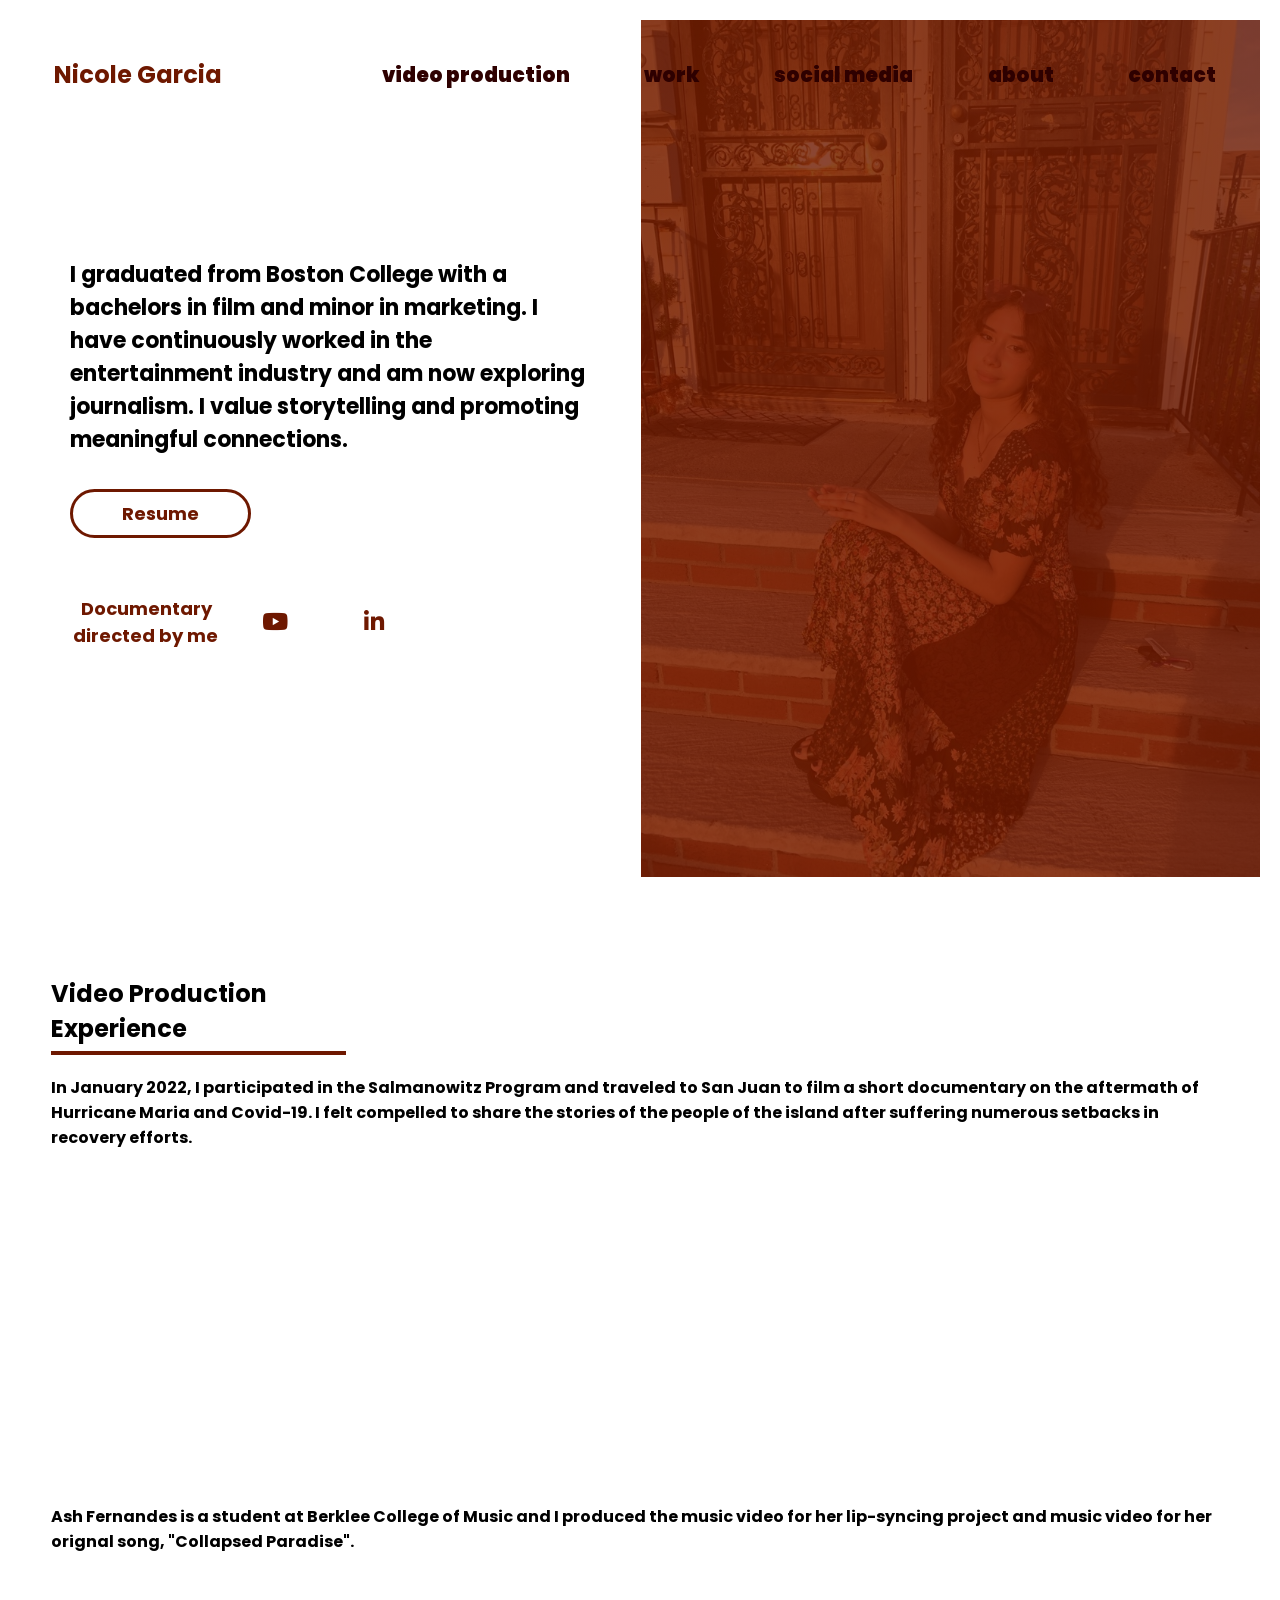
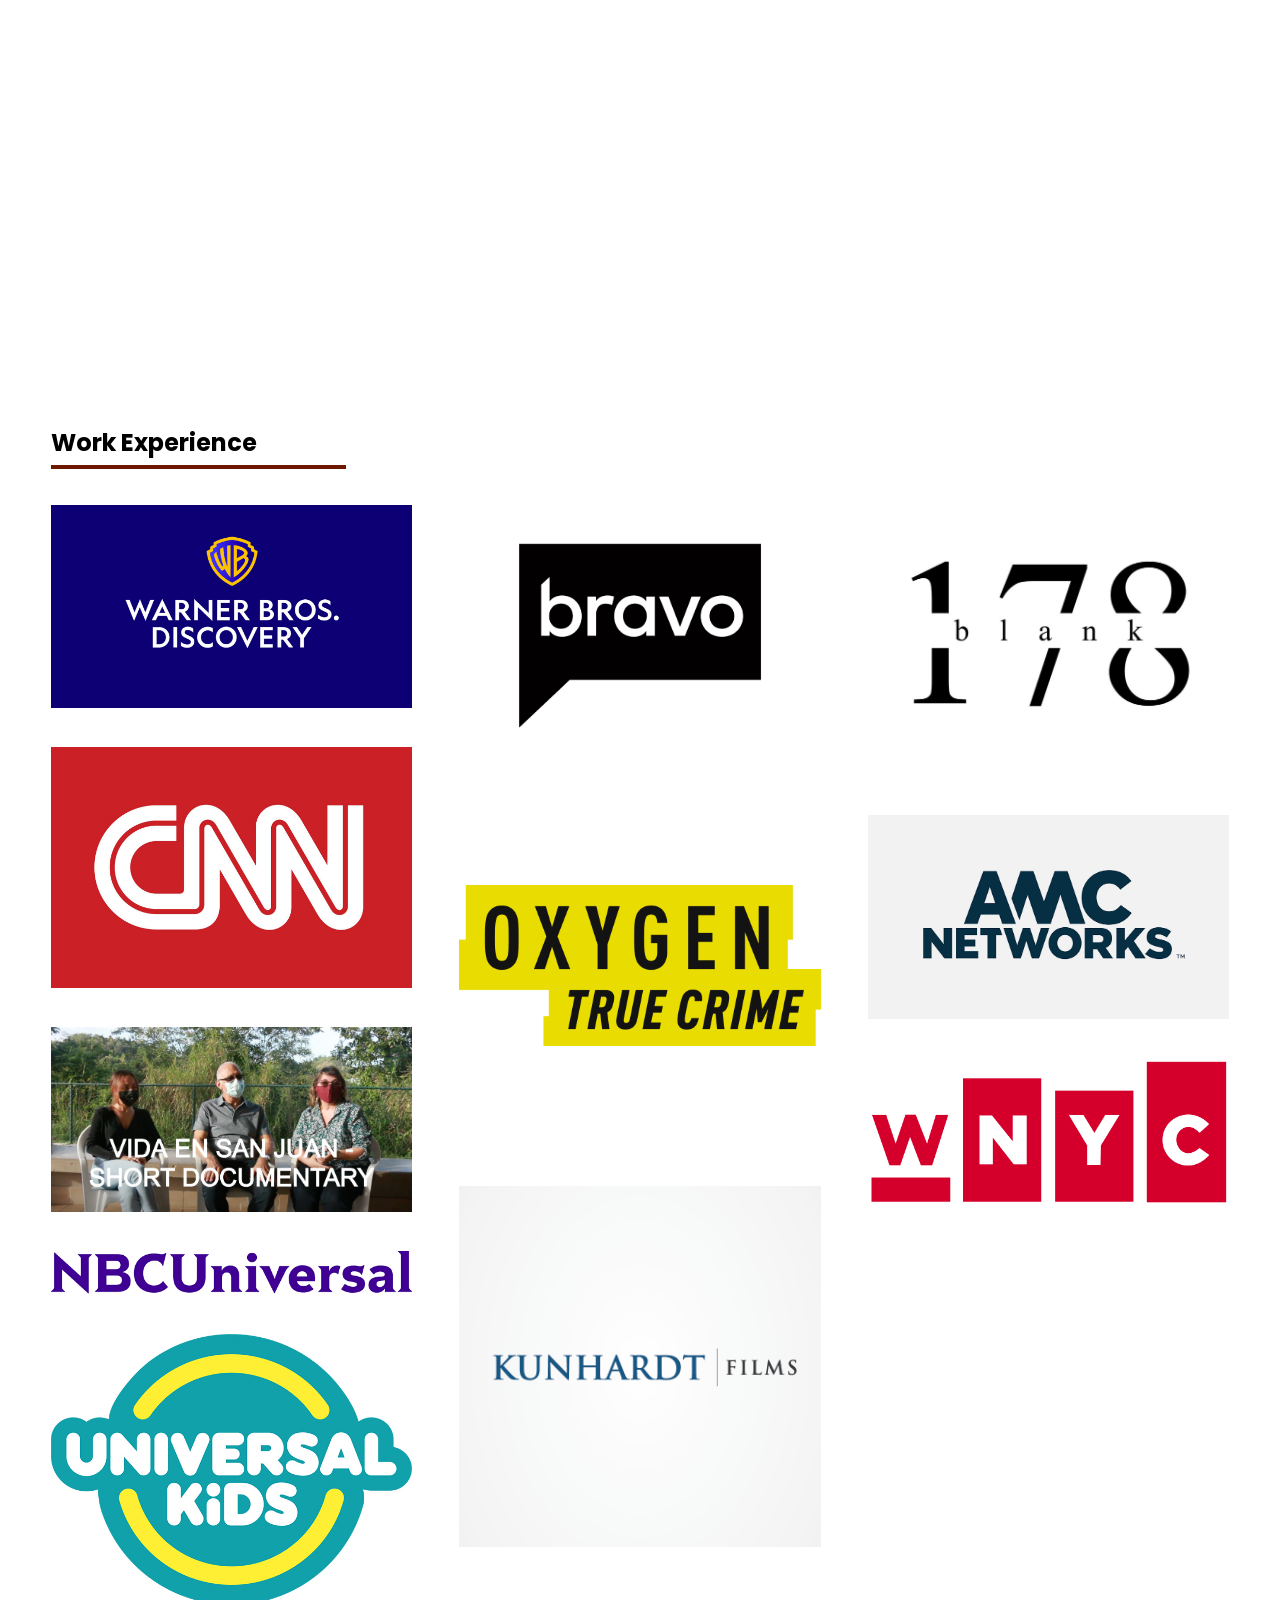
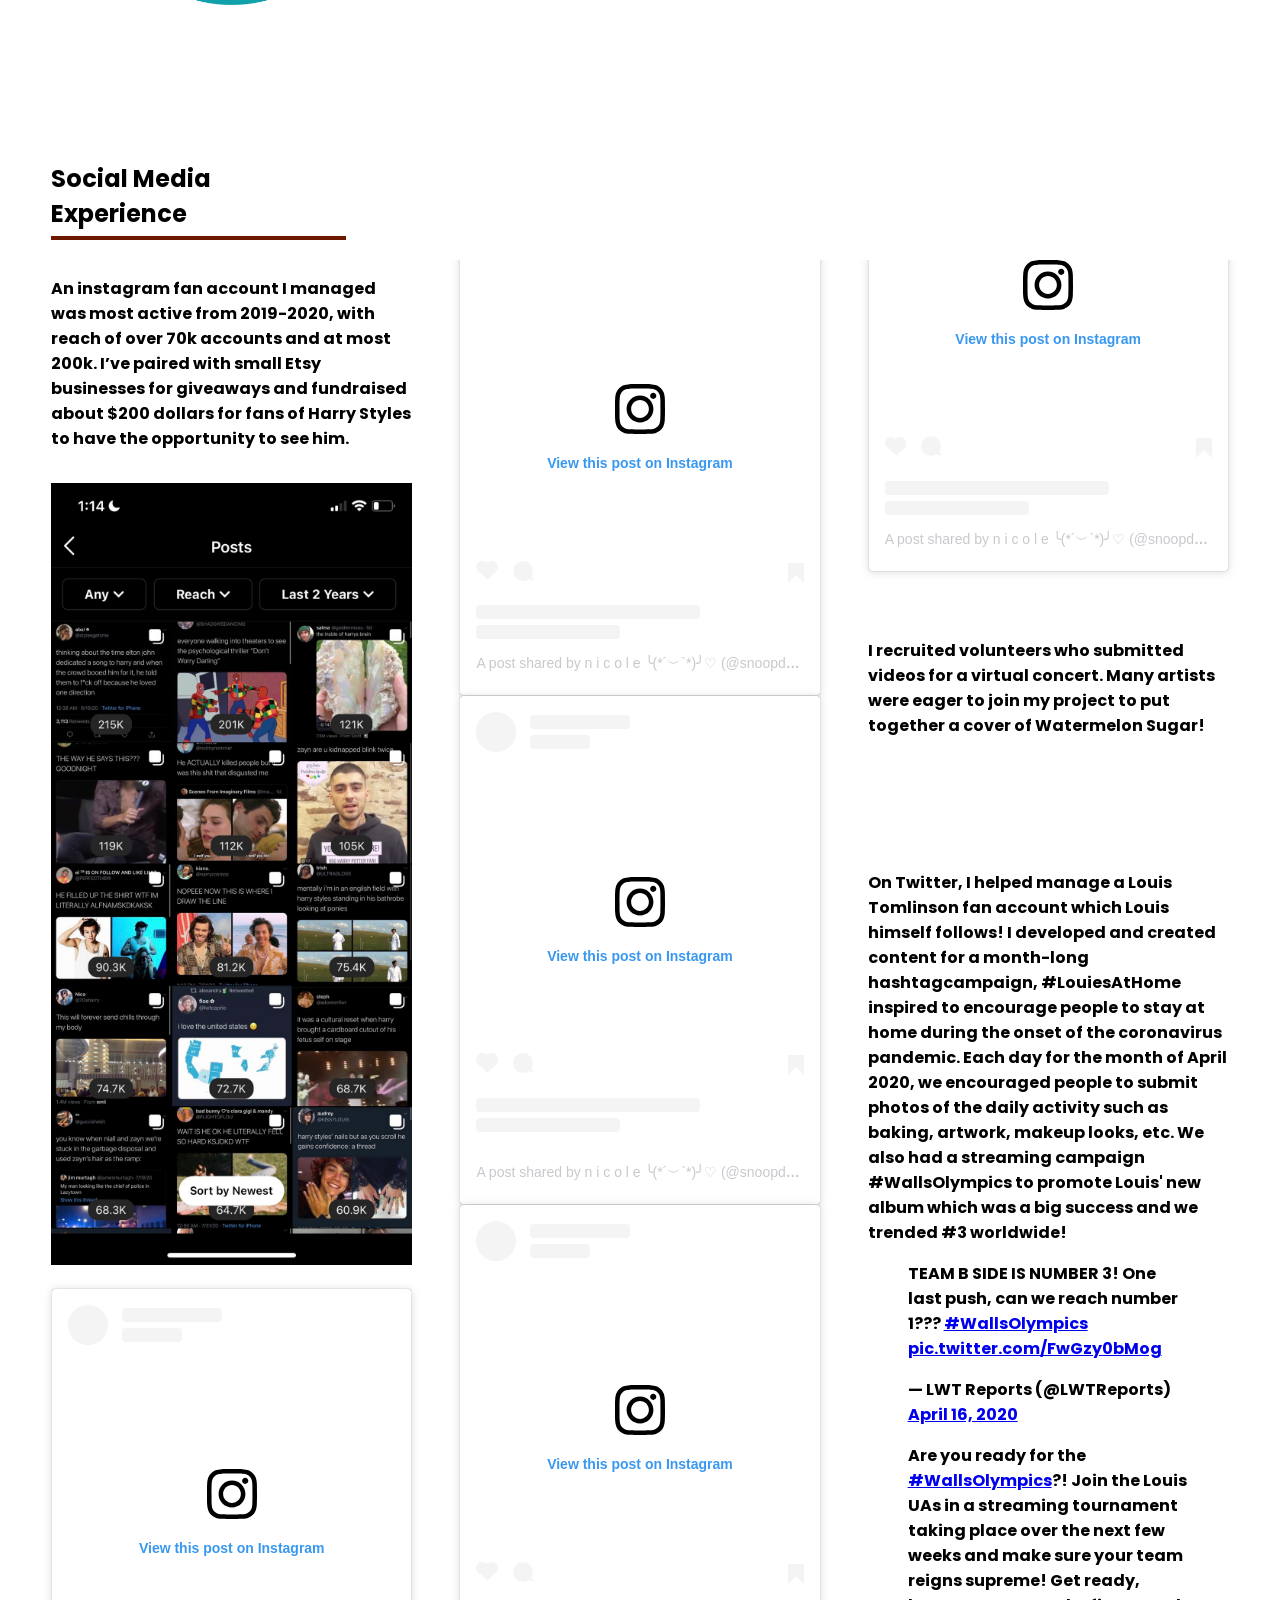
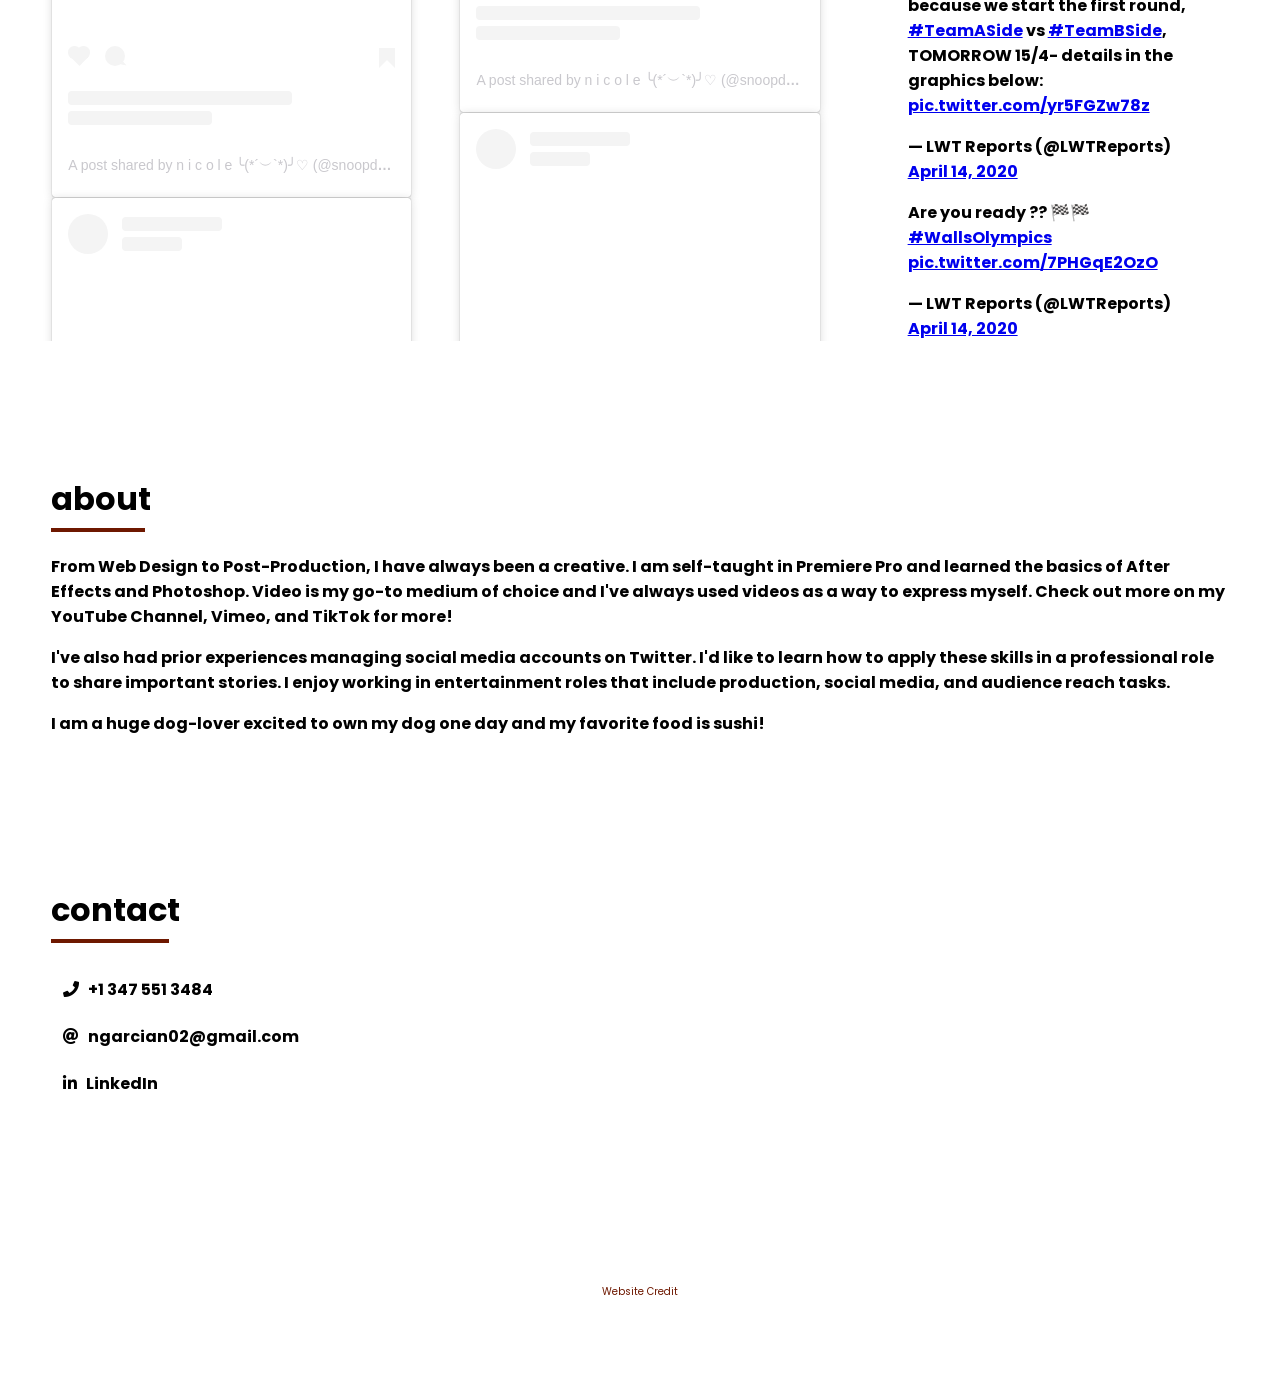
<file: index.html>
<!DOCTYPE html>
<html lang="en">
<head>
    <meta charset="UTF-8">
    <meta name="viewport" content="width=device-width, initial-scale=1.0">
    <meta http-equiv="X-UA-Compatible" content="ie=edge">
    <title>Nicole Garcia</title>
    <link rel="stylesheet" href="https://cdnjs.cloudflare.com/ajax/libs/animate.css/3.7.0/animate.min.css">
    <script src="https://code.jquery.com/jquery-3.3.1.min.js" integrity="sha256-FgpCb/KJQlLNfOu91ta32o/NMZxltwRo8QtmkMRdAu8=" crossorigin="anonymous"></script>
    <link rel="stylesheet" href="https://use.fontawesome.com/releases/v5.7.1/css/all.css" integrity="sha384-fnmOCqbTlWIlj8LyTjo7mOUStjsKC4pOpQbqyi7RrhN7udi9RwhKkMHpvLbHG9Sr" crossorigin="anonymous">
    <link rel="stylesheet" href="index.css">
</head>
<body>
   
    
    <header id="header" class="animated slideInDown">
        <table>
            <tr>
                <td id="logo">Nicole Garcia</td>
                <td id="navigation">
                    <a href="#video"> video production</a>
                    <a href="#work">work </a>
                    <a href="#social">social media</a>
                    <a href="#bio">about</a>
                    <a href="#contact">contact</a>
                </td>
            </tr>
        </table>
    </header>
    <table id="top_part">
        <tr>
            <td id="about" class="animated slideInLeft">
                <h1> I graduated from Boston College with a bachelors in film and minor in marketing. I have continuously worked in the entertainment industry and am now exploring journalism. I value storytelling and promoting meaningful connections.  </h1>
                <a href="resume.pdf" class="button" download> <button class="btn_one">Resume</button></a>
                <table>
                    <tr>
                       <td class="animated zoomIn" style="animation-delay:.5s;"><a href="https://www.youtube.com/watch?v=RiPeneuxE5U&t=1s"class="Docsocial">Documentary directed by me</a></td>
                        <td class="animated zoomIn" style="animation-delay:.5s;"><a href="https://www.youtube.com/channel/UC8LklmYDukynzXjqGeKiWhQ/videos"class="social"><i class="fab fa-youtube"></i></a></td>

                         <td class="animated zoomIn" style="animation-delay:.5s;"><a href="https://www.linkedin.com/in/nicolegarcia1/" class="social"><i class="fab fa-linkedin-in"></i></a></td>
                        

</tr>
                </table>
            </td>
            <td id="rightImage" class="animated zoomIn" style="animation-delay:.3s;"></td>
        </tr>
    </table>


 <div id="social">
        <h2> Video Production Experience</h2>
         <p> In January 2022, I participated in the Salmanowitz Program and traveled to San Juan to film a short documentary on the aftermath of Hurricane Maria and Covid-19. I felt compelled to share the stories of the people of the island after suffering numerous setbacks in recovery efforts. </p>
         <iframe width="560" height="315" src="https://www.youtube.com/embed/RiPeneuxE5U" title="YouTube video player" frameborder="0" allow="accelerometer; autoplay; clipboard-write; encrypted-media; gyroscope; picture-in-picture" allowfullscreen></iframe>
          <p> Ash Fernandes is a student at Berklee College of Music and I produced the music video for her lip-syncing project and music video for her orignal song, "Collapsed Paradise". </p>

       <iframe width="560" height="315" src="https://www.youtube.com/embed/BSP_S88i5EI" title="YouTube video player" frameborder="0" allow="accelerometer; autoplay; clipboard-write; encrypted-media; gyroscope; picture-in-picture" allowfullscreen></iframe>

         <iframe width="560" height="315" src="https://www.youtube.com/embed/-r9DOG1qI8s" title="YouTube video player" frameborder="0" allow="accelerometer; autoplay; clipboard-write; encrypted-media; gyroscope; picture-in-picture" allowfullscreen></iframe>
       
    </div>

    <div id="work">
        <h2>Work Experience</h2>
        <div id="photos">
            <div class="textContainer">
            <img onclick="magnify($(this).attr('src'))" src="images/wbd.jpg">
             <div class="wbdCentered">As a News Marketing Solutions Intern at WBD, I was able to network with professionals across all WBD brands such as HBO, Warner Bros., and CNN. presented original social sponsorship opportunities for CNN to offer brands.</div>
               </div>
                <div class="textContainer">
            <img onclick="magnify($(this).attr('src'))" src="images/cnn.jpg">
            <div class="cnnCentered">As a News Marketing Solutions Intern working with CNN, I presented original social sponsorship opportunities for CNN to offer brands.</div>
               </div>
             <div class="textContainer">
            <img onclick="magnify($(this).attr('src'))" src="images/PRDoc.jpg">
            <div class="textCentered">The Jacques Salmanowitz Program for Moral Courage in Film serves as a resource for student filmmakers. With this amazing opportunity, I chose to focus on the aftermath of Hurricane Maria and the pandemic in San Juan. The island of Puerto Rico is still in recovery but remains strong and hopeful.</div>
               </div>
             <div class="textContainer">
            <img onclick="magnify($(this).attr('src'))" src="images/nbcu.png">
            <div class="nbcCentered">For nearly a year I interned with the Digital Media Ops team. I learned about the Entertainment Lifestyle groups and NBC News.</div>
               </div>
             <div class="textContainer">
            <img onclick="magnify($(this).attr('src'))" src="images/universalkids.jpg">
            <div class="kidCentered"> I developed the editorial plan for the Universal Kids Mobile app, worked and scheduled content on the YouTube calender and edited short-form videos for the YT channel.</div>
               </div>
             <div class="textContainer">
            <img onclick="magnify($(this).attr('src'))" src="images/bravo.jpg">
            <div class="bravoCentered"> I corrected metadata for Bravo content on the NBCU CMS platform.</div>
               </div>
             <div class="textContainer">
            <img onclick="magnify($(this).attr('src'))" src="images/oxygen.png">
            <div class="oxyCentered">I corrected metadata for Oxygen content on the NBCU CMS platform.</div>
               </div>
             <div class="textContainer">
            <img onclick="magnify($(this).attr('src'))" src="images/kund.png">
            <div class="textCentered"> I worked on pre-production for the documentary "Fragments of Paradise" directed by K.D. Davison. I transcribed recorded interviews and time-coded footage.</div>
               </div>
             <div class="textContainer">
            <img onclick="magnify($(this).attr('src'))" src="images/178.jpg">
            <div class="textCentered"> I worked on the company's TikTok account coming up with way to grow their reach.</div>
               </div>
             <div class="textContainer">
            <img onclick="magnify($(this).attr('src'))" src="images/amc.jpg">
            <div class="textCentered">I collaborated in startup project focusing on qualitative content, audience, and revenue for AMC Networks. I multi-tasked design of group project including designing the prototype app logo on Sketch and creating a minimum viable product. </div>
               </div>
             <div class="textContainer">
            <img onclick="magnify($(this).attr('src'))" src="images/wnyc.png">
            <div class="cnnCentered"> As the Web Design intern, I assisted in updating thumbnails for various podcats on multiple streaming platforms. I also helped strategize the layout for the careers site page.</div>
               </div>
        </div></div>






    <div id="social">
        <h2>Social Media Experience</h2>
        <div id="photos">
            <p> An instagram fan account I managed was most active from 2019-2020, with reach of over 70k accounts and at most 200k. I’ve paired with small Etsy businesses for giveaways and fundraised about $200 dollars for fans of Harry Styles to have the opportunity to see him.  </p>
            <img onclick="magnify($(this).attr('src'))" src="images/reach.jpg"> 
           <blockquote class="instagram-media" data-instgrm-captioned data-instgrm-permalink="https://www.instagram.com/p/B9XO1ugn-ex/?utm_source=ig_embed&amp;utm_campaign=loading" data-instgrm-version="14" style=" background:#FFF; border:0; border-radius:3px; box-shadow:0 0 1px 0 rgba(0,0,0,0.5),0 1px 10px 0 rgba(0,0,0,0.15); margin: 1px; max-width:540px; min-width:326px; padding:0; width:99.375%; width:-webkit-calc(100% - 2px); width:calc(100% - 2px);"><div style="padding:16px;"> <a href="https://www.instagram.com/p/B9XO1ugn-ex/?utm_source=ig_embed&amp;utm_campaign=loading" style=" background:#FFFFFF; line-height:0; padding:0 0; text-align:center; text-decoration:none; width:100%;" target="_blank"> <div style=" display: flex; flex-direction: row; align-items: center;"> <div style="background-color: #F4F4F4; border-radius: 50%; flex-grow: 0; height: 40px; margin-right: 14px; width: 40px;"></div> <div style="display: flex; flex-direction: column; flex-grow: 1; justify-content: center;"> <div style=" background-color: #F4F4F4; border-radius: 4px; flex-grow: 0; height: 14px; margin-bottom: 6px; width: 100px;"></div> <div style=" background-color: #F4F4F4; border-radius: 4px; flex-grow: 0; height: 14px; width: 60px;"></div></div></div><div style="padding: 19% 0;"></div> <div style="display:block; height:50px; margin:0 auto 12px; width:50px;"><svg width="50px" height="50px" viewBox="0 0 60 60" version="1.1" xmlns="https://www.w3.org/2000/svg" xmlns:xlink="https://www.w3.org/1999/xlink"><g stroke="none" stroke-width="1" fill="none" fill-rule="evenodd"><g transform="translate(-511.000000, -20.000000)" fill="#000000"><g><path d="M556.869,30.41 C554.814,30.41 553.148,32.076 553.148,34.131 C553.148,36.186 554.814,37.852 556.869,37.852 C558.924,37.852 560.59,36.186 560.59,34.131 C560.59,32.076 558.924,30.41 556.869,30.41 M541,60.657 C535.114,60.657 530.342,55.887 530.342,50 C530.342,44.114 535.114,39.342 541,39.342 C546.887,39.342 551.658,44.114 551.658,50 C551.658,55.887 546.887,60.657 541,60.657 M541,33.886 C532.1,33.886 524.886,41.1 524.886,50 C524.886,58.899 532.1,66.113 541,66.113 C549.9,66.113 557.115,58.899 557.115,50 C557.115,41.1 549.9,33.886 541,33.886 M565.378,62.101 C565.244,65.022 564.756,66.606 564.346,67.663 C563.803,69.06 563.154,70.057 562.106,71.106 C561.058,72.155 560.06,72.803 558.662,73.347 C557.607,73.757 556.021,74.244 553.102,74.378 C549.944,74.521 548.997,74.552 541,74.552 C533.003,74.552 532.056,74.521 528.898,74.378 C525.979,74.244 524.393,73.757 523.338,73.347 C521.94,72.803 520.942,72.155 519.894,71.106 C518.846,70.057 518.197,69.06 517.654,67.663 C517.244,66.606 516.755,65.022 516.623,62.101 C516.479,58.943 516.448,57.996 516.448,50 C516.448,42.003 516.479,41.056 516.623,37.899 C516.755,34.978 517.244,33.391 517.654,32.338 C518.197,30.938 518.846,29.942 519.894,28.894 C520.942,27.846 521.94,27.196 523.338,26.654 C524.393,26.244 525.979,25.756 528.898,25.623 C532.057,25.479 533.004,25.448 541,25.448 C548.997,25.448 549.943,25.479 553.102,25.623 C556.021,25.756 557.607,26.244 558.662,26.654 C560.06,27.196 561.058,27.846 562.106,28.894 C563.154,29.942 563.803,30.938 564.346,32.338 C564.756,33.391 565.244,34.978 565.378,37.899 C565.522,41.056 565.552,42.003 565.552,50 C565.552,57.996 565.522,58.943 565.378,62.101 M570.82,37.631 C570.674,34.438 570.167,32.258 569.425,30.349 C568.659,28.377 567.633,26.702 565.965,25.035 C564.297,23.368 562.623,22.342 560.652,21.575 C558.743,20.834 556.562,20.326 553.369,20.18 C550.169,20.033 549.148,20 541,20 C532.853,20 531.831,20.033 528.631,20.18 C525.438,20.326 523.257,20.834 521.349,21.575 C519.376,22.342 517.703,23.368 516.035,25.035 C514.368,26.702 513.342,28.377 512.574,30.349 C511.834,32.258 511.326,34.438 511.181,37.631 C511.035,40.831 511,41.851 511,50 C511,58.147 511.035,59.17 511.181,62.369 C511.326,65.562 511.834,67.743 512.574,69.651 C513.342,71.625 514.368,73.296 516.035,74.965 C517.703,76.634 519.376,77.658 521.349,78.425 C523.257,79.167 525.438,79.673 528.631,79.82 C531.831,79.965 532.853,80.001 541,80.001 C549.148,80.001 550.169,79.965 553.369,79.82 C556.562,79.673 558.743,79.167 560.652,78.425 C562.623,77.658 564.297,76.634 565.965,74.965 C567.633,73.296 568.659,71.625 569.425,69.651 C570.167,67.743 570.674,65.562 570.82,62.369 C570.966,59.17 571,58.147 571,50 C571,41.851 570.966,40.831 570.82,37.631"></path></g></g></g></svg></div><div style="padding-top: 8px;"> <div style=" color:#3897f0; font-family:Arial,sans-serif; font-size:14px; font-style:normal; font-weight:550; line-height:18px;">View this post on Instagram</div></div><div style="padding: 12.5% 0;"></div> <div style="display: flex; flex-direction: row; margin-bottom: 14px; align-items: center;"><div> <div style="background-color: #F4F4F4; border-radius: 50%; height: 12.5px; width: 12.5px; transform: translateX(0px) translateY(7px);"></div> <div style="background-color: #F4F4F4; height: 12.5px; transform: rotate(-45deg) translateX(3px) translateY(1px); width: 12.5px; flex-grow: 0; margin-right: 14px; margin-left: 2px;"></div> <div style="background-color: #F4F4F4; border-radius: 50%; height: 12.5px; width: 12.5px; transform: translateX(9px) translateY(-18px);"></div></div><div style="margin-left: 8px;"> <div style=" background-color: #F4F4F4; border-radius: 50%; flex-grow: 0; height: 20px; width: 20px;"></div> <div style=" width: 0; height: 0; border-top: 2px solid transparent; border-left: 6px solid #f4f4f4; border-bottom: 2px solid transparent; transform: translateX(16px) translateY(-4px) rotate(30deg)"></div></div><div style="margin-left: auto;"> <div style=" width: 0px; border-top: 8px solid #F4F4F4; border-right: 8px solid transparent; transform: translateY(16px);"></div> <div style=" background-color: #F4F4F4; flex-grow: 0; height: 12px; width: 16px; transform: translateY(-4px);"></div> <div style=" width: 0; height: 0; border-top: 8px solid #F4F4F4; border-left: 8px solid transparent; transform: translateY(-4px) translateX(8px);"></div></div></div> <div style="display: flex; flex-direction: column; flex-grow: 1; justify-content: center; margin-bottom: 24px;"> <div style=" background-color: #F4F4F4; border-radius: 4px; flex-grow: 0; height: 14px; margin-bottom: 6px; width: 224px;"></div> <div style=" background-color: #F4F4F4; border-radius: 4px; flex-grow: 0; height: 14px; width: 144px;"></div></div></a><p style=" color:#c9c8cd; font-family:Arial,sans-serif; font-size:14px; line-height:17px; margin-bottom:0; margin-top:8px; overflow:hidden; padding:8px 0 7px; text-align:center; text-overflow:ellipsis; white-space:nowrap;"><a href="https://www.instagram.com/p/B9XO1ugn-ex/?utm_source=ig_embed&amp;utm_campaign=loading" style=" color:#c9c8cd; font-family:Arial,sans-serif; font-size:14px; font-style:normal; font-weight:normal; line-height:17px; text-decoration:none;" target="_blank">A post shared by n i c o l e ╰(*´︶`*)╯♡ (@snoopdoggharry)</a></p></div></blockquote> <script async src="//www.instagram.com/embed.js"></script>
           <blockquote class="instagram-media" data-instgrm-captioned data-instgrm-permalink="https://www.instagram.com/p/CAI0lMsh9Pd/?utm_source=ig_embed&amp;utm_campaign=loading" data-instgrm-version="14" style=" background:#FFF; border:0; border-radius:3px; box-shadow:0 0 1px 0 rgba(0,0,0,0.5),0 1px 10px 0 rgba(0,0,0,0.15); margin: 1px; max-width:540px; min-width:326px; padding:0; width:99.375%; width:-webkit-calc(100% - 2px); width:calc(100% - 2px);"><div style="padding:16px;"> <a href="https://www.instagram.com/p/CAI0lMsh9Pd/?utm_source=ig_embed&amp;utm_campaign=loading" style=" background:#FFFFFF; line-height:0; padding:0 0; text-align:center; text-decoration:none; width:100%;" target="_blank"> <div style=" display: flex; flex-direction: row; align-items: center;"> <div style="background-color: #F4F4F4; border-radius: 50%; flex-grow: 0; height: 40px; margin-right: 14px; width: 40px;"></div> <div style="display: flex; flex-direction: column; flex-grow: 1; justify-content: center;"> <div style=" background-color: #F4F4F4; border-radius: 4px; flex-grow: 0; height: 14px; margin-bottom: 6px; width: 100px;"></div> <div style=" background-color: #F4F4F4; border-radius: 4px; flex-grow: 0; height: 14px; width: 60px;"></div></div></div><div style="padding: 19% 0;"></div> <div style="display:block; height:50px; margin:0 auto 12px; width:50px;"><svg width="50px" height="50px" viewBox="0 0 60 60" version="1.1" xmlns="https://www.w3.org/2000/svg" xmlns:xlink="https://www.w3.org/1999/xlink"><g stroke="none" stroke-width="1" fill="none" fill-rule="evenodd"><g transform="translate(-511.000000, -20.000000)" fill="#000000"><g><path d="M556.869,30.41 C554.814,30.41 553.148,32.076 553.148,34.131 C553.148,36.186 554.814,37.852 556.869,37.852 C558.924,37.852 560.59,36.186 560.59,34.131 C560.59,32.076 558.924,30.41 556.869,30.41 M541,60.657 C535.114,60.657 530.342,55.887 530.342,50 C530.342,44.114 535.114,39.342 541,39.342 C546.887,39.342 551.658,44.114 551.658,50 C551.658,55.887 546.887,60.657 541,60.657 M541,33.886 C532.1,33.886 524.886,41.1 524.886,50 C524.886,58.899 532.1,66.113 541,66.113 C549.9,66.113 557.115,58.899 557.115,50 C557.115,41.1 549.9,33.886 541,33.886 M565.378,62.101 C565.244,65.022 564.756,66.606 564.346,67.663 C563.803,69.06 563.154,70.057 562.106,71.106 C561.058,72.155 560.06,72.803 558.662,73.347 C557.607,73.757 556.021,74.244 553.102,74.378 C549.944,74.521 548.997,74.552 541,74.552 C533.003,74.552 532.056,74.521 528.898,74.378 C525.979,74.244 524.393,73.757 523.338,73.347 C521.94,72.803 520.942,72.155 519.894,71.106 C518.846,70.057 518.197,69.06 517.654,67.663 C517.244,66.606 516.755,65.022 516.623,62.101 C516.479,58.943 516.448,57.996 516.448,50 C516.448,42.003 516.479,41.056 516.623,37.899 C516.755,34.978 517.244,33.391 517.654,32.338 C518.197,30.938 518.846,29.942 519.894,28.894 C520.942,27.846 521.94,27.196 523.338,26.654 C524.393,26.244 525.979,25.756 528.898,25.623 C532.057,25.479 533.004,25.448 541,25.448 C548.997,25.448 549.943,25.479 553.102,25.623 C556.021,25.756 557.607,26.244 558.662,26.654 C560.06,27.196 561.058,27.846 562.106,28.894 C563.154,29.942 563.803,30.938 564.346,32.338 C564.756,33.391 565.244,34.978 565.378,37.899 C565.522,41.056 565.552,42.003 565.552,50 C565.552,57.996 565.522,58.943 565.378,62.101 M570.82,37.631 C570.674,34.438 570.167,32.258 569.425,30.349 C568.659,28.377 567.633,26.702 565.965,25.035 C564.297,23.368 562.623,22.342 560.652,21.575 C558.743,20.834 556.562,20.326 553.369,20.18 C550.169,20.033 549.148,20 541,20 C532.853,20 531.831,20.033 528.631,20.18 C525.438,20.326 523.257,20.834 521.349,21.575 C519.376,22.342 517.703,23.368 516.035,25.035 C514.368,26.702 513.342,28.377 512.574,30.349 C511.834,32.258 511.326,34.438 511.181,37.631 C511.035,40.831 511,41.851 511,50 C511,58.147 511.035,59.17 511.181,62.369 C511.326,65.562 511.834,67.743 512.574,69.651 C513.342,71.625 514.368,73.296 516.035,74.965 C517.703,76.634 519.376,77.658 521.349,78.425 C523.257,79.167 525.438,79.673 528.631,79.82 C531.831,79.965 532.853,80.001 541,80.001 C549.148,80.001 550.169,79.965 553.369,79.82 C556.562,79.673 558.743,79.167 560.652,78.425 C562.623,77.658 564.297,76.634 565.965,74.965 C567.633,73.296 568.659,71.625 569.425,69.651 C570.167,67.743 570.674,65.562 570.82,62.369 C570.966,59.17 571,58.147 571,50 C571,41.851 570.966,40.831 570.82,37.631"></path></g></g></g></svg></div><div style="padding-top: 8px;"> <div style=" color:#3897f0; font-family:Arial,sans-serif; font-size:14px; font-style:normal; font-weight:550; line-height:18px;">View this post on Instagram</div></div><div style="padding: 12.5% 0;"></div> <div style="display: flex; flex-direction: row; margin-bottom: 14px; align-items: center;"><div> <div style="background-color: #F4F4F4; border-radius: 50%; height: 12.5px; width: 12.5px; transform: translateX(0px) translateY(7px);"></div> <div style="background-color: #F4F4F4; height: 12.5px; transform: rotate(-45deg) translateX(3px) translateY(1px); width: 12.5px; flex-grow: 0; margin-right: 14px; margin-left: 2px;"></div> <div style="background-color: #F4F4F4; border-radius: 50%; height: 12.5px; width: 12.5px; transform: translateX(9px) translateY(-18px);"></div></div><div style="margin-left: 8px;"> <div style=" background-color: #F4F4F4; border-radius: 50%; flex-grow: 0; height: 20px; width: 20px;"></div> <div style=" width: 0; height: 0; border-top: 2px solid transparent; border-left: 6px solid #f4f4f4; border-bottom: 2px solid transparent; transform: translateX(16px) translateY(-4px) rotate(30deg)"></div></div><div style="margin-left: auto;"> <div style=" width: 0px; border-top: 8px solid #F4F4F4; border-right: 8px solid transparent; transform: translateY(16px);"></div> <div style=" background-color: #F4F4F4; flex-grow: 0; height: 12px; width: 16px; transform: translateY(-4px);"></div> <div style=" width: 0; height: 0; border-top: 8px solid #F4F4F4; border-left: 8px solid transparent; transform: translateY(-4px) translateX(8px);"></div></div></div> <div style="display: flex; flex-direction: column; flex-grow: 1; justify-content: center; margin-bottom: 24px;"> <div style=" background-color: #F4F4F4; border-radius: 4px; flex-grow: 0; height: 14px; margin-bottom: 6px; width: 224px;"></div> <div style=" background-color: #F4F4F4; border-radius: 4px; flex-grow: 0; height: 14px; width: 144px;"></div></div></a><p style=" color:#c9c8cd; font-family:Arial,sans-serif; font-size:14px; line-height:17px; margin-bottom:0; margin-top:8px; overflow:hidden; padding:8px 0 7px; text-align:center; text-overflow:ellipsis; white-space:nowrap;"><a href="https://www.instagram.com/p/CAI0lMsh9Pd/?utm_source=ig_embed&amp;utm_campaign=loading" style=" color:#c9c8cd; font-family:Arial,sans-serif; font-size:14px; font-style:normal; font-weight:normal; line-height:17px; text-decoration:none;" target="_blank">A post shared by n i c o l e ╰(*´︶`*)╯♡ (@snoopdoggharry)</a></p></div></blockquote> <script async src="//www.instagram.com/embed.js"></script>
           <blockquote class="instagram-media" data-instgrm-captioned data-instgrm-permalink="https://www.instagram.com/p/CCZPyZLl_6F/?utm_source=ig_embed&amp;utm_campaign=loading" data-instgrm-version="14" style=" background:#FFF; border:0; border-radius:3px; box-shadow:0 0 1px 0 rgba(0,0,0,0.5),0 1px 10px 0 rgba(0,0,0,0.15); margin: 1px; max-width:540px; min-width:326px; padding:0; width:99.375%; width:-webkit-calc(100% - 2px); width:calc(100% - 2px);"><div style="padding:16px;"> <a href="https://www.instagram.com/p/CCZPyZLl_6F/?utm_source=ig_embed&amp;utm_campaign=loading" style=" background:#FFFFFF; line-height:0; padding:0 0; text-align:center; text-decoration:none; width:100%;" target="_blank"> <div style=" display: flex; flex-direction: row; align-items: center;"> <div style="background-color: #F4F4F4; border-radius: 50%; flex-grow: 0; height: 40px; margin-right: 14px; width: 40px;"></div> <div style="display: flex; flex-direction: column; flex-grow: 1; justify-content: center;"> <div style=" background-color: #F4F4F4; border-radius: 4px; flex-grow: 0; height: 14px; margin-bottom: 6px; width: 100px;"></div> <div style=" background-color: #F4F4F4; border-radius: 4px; flex-grow: 0; height: 14px; width: 60px;"></div></div></div><div style="padding: 19% 0;"></div> <div style="display:block; height:50px; margin:0 auto 12px; width:50px;"><svg width="50px" height="50px" viewBox="0 0 60 60" version="1.1" xmlns="https://www.w3.org/2000/svg" xmlns:xlink="https://www.w3.org/1999/xlink"><g stroke="none" stroke-width="1" fill="none" fill-rule="evenodd"><g transform="translate(-511.000000, -20.000000)" fill="#000000"><g><path d="M556.869,30.41 C554.814,30.41 553.148,32.076 553.148,34.131 C553.148,36.186 554.814,37.852 556.869,37.852 C558.924,37.852 560.59,36.186 560.59,34.131 C560.59,32.076 558.924,30.41 556.869,30.41 M541,60.657 C535.114,60.657 530.342,55.887 530.342,50 C530.342,44.114 535.114,39.342 541,39.342 C546.887,39.342 551.658,44.114 551.658,50 C551.658,55.887 546.887,60.657 541,60.657 M541,33.886 C532.1,33.886 524.886,41.1 524.886,50 C524.886,58.899 532.1,66.113 541,66.113 C549.9,66.113 557.115,58.899 557.115,50 C557.115,41.1 549.9,33.886 541,33.886 M565.378,62.101 C565.244,65.022 564.756,66.606 564.346,67.663 C563.803,69.06 563.154,70.057 562.106,71.106 C561.058,72.155 560.06,72.803 558.662,73.347 C557.607,73.757 556.021,74.244 553.102,74.378 C549.944,74.521 548.997,74.552 541,74.552 C533.003,74.552 532.056,74.521 528.898,74.378 C525.979,74.244 524.393,73.757 523.338,73.347 C521.94,72.803 520.942,72.155 519.894,71.106 C518.846,70.057 518.197,69.06 517.654,67.663 C517.244,66.606 516.755,65.022 516.623,62.101 C516.479,58.943 516.448,57.996 516.448,50 C516.448,42.003 516.479,41.056 516.623,37.899 C516.755,34.978 517.244,33.391 517.654,32.338 C518.197,30.938 518.846,29.942 519.894,28.894 C520.942,27.846 521.94,27.196 523.338,26.654 C524.393,26.244 525.979,25.756 528.898,25.623 C532.057,25.479 533.004,25.448 541,25.448 C548.997,25.448 549.943,25.479 553.102,25.623 C556.021,25.756 557.607,26.244 558.662,26.654 C560.06,27.196 561.058,27.846 562.106,28.894 C563.154,29.942 563.803,30.938 564.346,32.338 C564.756,33.391 565.244,34.978 565.378,37.899 C565.522,41.056 565.552,42.003 565.552,50 C565.552,57.996 565.522,58.943 565.378,62.101 M570.82,37.631 C570.674,34.438 570.167,32.258 569.425,30.349 C568.659,28.377 567.633,26.702 565.965,25.035 C564.297,23.368 562.623,22.342 560.652,21.575 C558.743,20.834 556.562,20.326 553.369,20.18 C550.169,20.033 549.148,20 541,20 C532.853,20 531.831,20.033 528.631,20.18 C525.438,20.326 523.257,20.834 521.349,21.575 C519.376,22.342 517.703,23.368 516.035,25.035 C514.368,26.702 513.342,28.377 512.574,30.349 C511.834,32.258 511.326,34.438 511.181,37.631 C511.035,40.831 511,41.851 511,50 C511,58.147 511.035,59.17 511.181,62.369 C511.326,65.562 511.834,67.743 512.574,69.651 C513.342,71.625 514.368,73.296 516.035,74.965 C517.703,76.634 519.376,77.658 521.349,78.425 C523.257,79.167 525.438,79.673 528.631,79.82 C531.831,79.965 532.853,80.001 541,80.001 C549.148,80.001 550.169,79.965 553.369,79.82 C556.562,79.673 558.743,79.167 560.652,78.425 C562.623,77.658 564.297,76.634 565.965,74.965 C567.633,73.296 568.659,71.625 569.425,69.651 C570.167,67.743 570.674,65.562 570.82,62.369 C570.966,59.17 571,58.147 571,50 C571,41.851 570.966,40.831 570.82,37.631"></path></g></g></g></svg></div><div style="padding-top: 8px;"> <div style=" color:#3897f0; font-family:Arial,sans-serif; font-size:14px; font-style:normal; font-weight:550; line-height:18px;">View this post on Instagram</div></div><div style="padding: 12.5% 0;"></div> <div style="display: flex; flex-direction: row; margin-bottom: 14px; align-items: center;"><div> <div style="background-color: #F4F4F4; border-radius: 50%; height: 12.5px; width: 12.5px; transform: translateX(0px) translateY(7px);"></div> <div style="background-color: #F4F4F4; height: 12.5px; transform: rotate(-45deg) translateX(3px) translateY(1px); width: 12.5px; flex-grow: 0; margin-right: 14px; margin-left: 2px;"></div> <div style="background-color: #F4F4F4; border-radius: 50%; height: 12.5px; width: 12.5px; transform: translateX(9px) translateY(-18px);"></div></div><div style="margin-left: 8px;"> <div style=" background-color: #F4F4F4; border-radius: 50%; flex-grow: 0; height: 20px; width: 20px;"></div> <div style=" width: 0; height: 0; border-top: 2px solid transparent; border-left: 6px solid #f4f4f4; border-bottom: 2px solid transparent; transform: translateX(16px) translateY(-4px) rotate(30deg)"></div></div><div style="margin-left: auto;"> <div style=" width: 0px; border-top: 8px solid #F4F4F4; border-right: 8px solid transparent; transform: translateY(16px);"></div> <div style=" background-color: #F4F4F4; flex-grow: 0; height: 12px; width: 16px; transform: translateY(-4px);"></div> <div style=" width: 0; height: 0; border-top: 8px solid #F4F4F4; border-left: 8px solid transparent; transform: translateY(-4px) translateX(8px);"></div></div></div> <div style="display: flex; flex-direction: column; flex-grow: 1; justify-content: center; margin-bottom: 24px;"> <div style=" background-color: #F4F4F4; border-radius: 4px; flex-grow: 0; height: 14px; margin-bottom: 6px; width: 224px;"></div> <div style=" background-color: #F4F4F4; border-radius: 4px; flex-grow: 0; height: 14px; width: 144px;"></div></div></a><p style=" color:#c9c8cd; font-family:Arial,sans-serif; font-size:14px; line-height:17px; margin-bottom:0; margin-top:8px; overflow:hidden; padding:8px 0 7px; text-align:center; text-overflow:ellipsis; white-space:nowrap;"><a href="https://www.instagram.com/p/CCZPyZLl_6F/?utm_source=ig_embed&amp;utm_campaign=loading" style=" color:#c9c8cd; font-family:Arial,sans-serif; font-size:14px; font-style:normal; font-weight:normal; line-height:17px; text-decoration:none;" target="_blank">A post shared by n i c o l e ╰(*´︶`*)╯♡ (@snoopdoggharry)</a></p></div></blockquote> <script async src="//www.instagram.com/embed.js"></script>

           <blockquote class="instagram-media" data-instgrm-captioned data-instgrm-permalink="https://www.instagram.com/p/B-sLD_OHVyn/?utm_source=ig_embed&amp;utm_campaign=loading" data-instgrm-version="14" style=" background:#FFF; border:0; border-radius:3px; box-shadow:0 0 1px 0 rgba(0,0,0,0.5),0 1px 10px 0 rgba(0,0,0,0.15); margin: 1px; max-width:540px; min-width:326px; padding:0; width:99.375%; width:-webkit-calc(100% - 2px); width:calc(100% - 2px);"><div style="padding:16px;"> <a href="https://www.instagram.com/p/B-sLD_OHVyn/?utm_source=ig_embed&amp;utm_campaign=loading" style=" background:#FFFFFF; line-height:0; padding:0 0; text-align:center; text-decoration:none; width:100%;" target="_blank"> <div style=" display: flex; flex-direction: row; align-items: center;"> <div style="background-color: #F4F4F4; border-radius: 50%; flex-grow: 0; height: 40px; margin-right: 14px; width: 40px;"></div> <div style="display: flex; flex-direction: column; flex-grow: 1; justify-content: center;"> <div style=" background-color: #F4F4F4; border-radius: 4px; flex-grow: 0; height: 14px; margin-bottom: 6px; width: 100px;"></div> <div style=" background-color: #F4F4F4; border-radius: 4px; flex-grow: 0; height: 14px; width: 60px;"></div></div></div><div style="padding: 19% 0;"></div> <div style="display:block; height:50px; margin:0 auto 12px; width:50px;"><svg width="50px" height="50px" viewBox="0 0 60 60" version="1.1" xmlns="https://www.w3.org/2000/svg" xmlns:xlink="https://www.w3.org/1999/xlink"><g stroke="none" stroke-width="1" fill="none" fill-rule="evenodd"><g transform="translate(-511.000000, -20.000000)" fill="#000000"><g><path d="M556.869,30.41 C554.814,30.41 553.148,32.076 553.148,34.131 C553.148,36.186 554.814,37.852 556.869,37.852 C558.924,37.852 560.59,36.186 560.59,34.131 C560.59,32.076 558.924,30.41 556.869,30.41 M541,60.657 C535.114,60.657 530.342,55.887 530.342,50 C530.342,44.114 535.114,39.342 541,39.342 C546.887,39.342 551.658,44.114 551.658,50 C551.658,55.887 546.887,60.657 541,60.657 M541,33.886 C532.1,33.886 524.886,41.1 524.886,50 C524.886,58.899 532.1,66.113 541,66.113 C549.9,66.113 557.115,58.899 557.115,50 C557.115,41.1 549.9,33.886 541,33.886 M565.378,62.101 C565.244,65.022 564.756,66.606 564.346,67.663 C563.803,69.06 563.154,70.057 562.106,71.106 C561.058,72.155 560.06,72.803 558.662,73.347 C557.607,73.757 556.021,74.244 553.102,74.378 C549.944,74.521 548.997,74.552 541,74.552 C533.003,74.552 532.056,74.521 528.898,74.378 C525.979,74.244 524.393,73.757 523.338,73.347 C521.94,72.803 520.942,72.155 519.894,71.106 C518.846,70.057 518.197,69.06 517.654,67.663 C517.244,66.606 516.755,65.022 516.623,62.101 C516.479,58.943 516.448,57.996 516.448,50 C516.448,42.003 516.479,41.056 516.623,37.899 C516.755,34.978 517.244,33.391 517.654,32.338 C518.197,30.938 518.846,29.942 519.894,28.894 C520.942,27.846 521.94,27.196 523.338,26.654 C524.393,26.244 525.979,25.756 528.898,25.623 C532.057,25.479 533.004,25.448 541,25.448 C548.997,25.448 549.943,25.479 553.102,25.623 C556.021,25.756 557.607,26.244 558.662,26.654 C560.06,27.196 561.058,27.846 562.106,28.894 C563.154,29.942 563.803,30.938 564.346,32.338 C564.756,33.391 565.244,34.978 565.378,37.899 C565.522,41.056 565.552,42.003 565.552,50 C565.552,57.996 565.522,58.943 565.378,62.101 M570.82,37.631 C570.674,34.438 570.167,32.258 569.425,30.349 C568.659,28.377 567.633,26.702 565.965,25.035 C564.297,23.368 562.623,22.342 560.652,21.575 C558.743,20.834 556.562,20.326 553.369,20.18 C550.169,20.033 549.148,20 541,20 C532.853,20 531.831,20.033 528.631,20.18 C525.438,20.326 523.257,20.834 521.349,21.575 C519.376,22.342 517.703,23.368 516.035,25.035 C514.368,26.702 513.342,28.377 512.574,30.349 C511.834,32.258 511.326,34.438 511.181,37.631 C511.035,40.831 511,41.851 511,50 C511,58.147 511.035,59.17 511.181,62.369 C511.326,65.562 511.834,67.743 512.574,69.651 C513.342,71.625 514.368,73.296 516.035,74.965 C517.703,76.634 519.376,77.658 521.349,78.425 C523.257,79.167 525.438,79.673 528.631,79.82 C531.831,79.965 532.853,80.001 541,80.001 C549.148,80.001 550.169,79.965 553.369,79.82 C556.562,79.673 558.743,79.167 560.652,78.425 C562.623,77.658 564.297,76.634 565.965,74.965 C567.633,73.296 568.659,71.625 569.425,69.651 C570.167,67.743 570.674,65.562 570.82,62.369 C570.966,59.17 571,58.147 571,50 C571,41.851 570.966,40.831 570.82,37.631"></path></g></g></g></svg></div><div style="padding-top: 8px;"> <div style=" color:#3897f0; font-family:Arial,sans-serif; font-size:14px; font-style:normal; font-weight:550; line-height:18px;">View this post on Instagram</div></div><div style="padding: 12.5% 0;"></div> <div style="display: flex; flex-direction: row; margin-bottom: 14px; align-items: center;"><div> <div style="background-color: #F4F4F4; border-radius: 50%; height: 12.5px; width: 12.5px; transform: translateX(0px) translateY(7px);"></div> <div style="background-color: #F4F4F4; height: 12.5px; transform: rotate(-45deg) translateX(3px) translateY(1px); width: 12.5px; flex-grow: 0; margin-right: 14px; margin-left: 2px;"></div> <div style="background-color: #F4F4F4; border-radius: 50%; height: 12.5px; width: 12.5px; transform: translateX(9px) translateY(-18px);"></div></div><div style="margin-left: 8px;"> <div style=" background-color: #F4F4F4; border-radius: 50%; flex-grow: 0; height: 20px; width: 20px;"></div> <div style=" width: 0; height: 0; border-top: 2px solid transparent; border-left: 6px solid #f4f4f4; border-bottom: 2px solid transparent; transform: translateX(16px) translateY(-4px) rotate(30deg)"></div></div><div style="margin-left: auto;"> <div style=" width: 0px; border-top: 8px solid #F4F4F4; border-right: 8px solid transparent; transform: translateY(16px);"></div> <div style=" background-color: #F4F4F4; flex-grow: 0; height: 12px; width: 16px; transform: translateY(-4px);"></div> <div style=" width: 0; height: 0; border-top: 8px solid #F4F4F4; border-left: 8px solid transparent; transform: translateY(-4px) translateX(8px);"></div></div></div> <div style="display: flex; flex-direction: column; flex-grow: 1; justify-content: center; margin-bottom: 24px;"> <div style=" background-color: #F4F4F4; border-radius: 4px; flex-grow: 0; height: 14px; margin-bottom: 6px; width: 224px;"></div> <div style=" background-color: #F4F4F4; border-radius: 4px; flex-grow: 0; height: 14px; width: 144px;"></div></div></a><p style=" color:#c9c8cd; font-family:Arial,sans-serif; font-size:14px; line-height:17px; margin-bottom:0; margin-top:8px; overflow:hidden; padding:8px 0 7px; text-align:center; text-overflow:ellipsis; white-space:nowrap;"><a href="https://www.instagram.com/p/B-sLD_OHVyn/?utm_source=ig_embed&amp;utm_campaign=loading" style=" color:#c9c8cd; font-family:Arial,sans-serif; font-size:14px; font-style:normal; font-weight:normal; line-height:17px; text-decoration:none;" target="_blank">A post shared by n i c o l e ╰(*´︶`*)╯♡ (@snoopdoggharry)</a></p></div></blockquote> <script async src="//www.instagram.com/embed.js"></script>

           <blockquote class="instagram-media" data-instgrm-captioned data-instgrm-permalink="https://www.instagram.com/tv/CCL1FX8lJrr/?utm_source=ig_embed&amp;utm_campaign=loading" data-instgrm-version="14" style=" background:#FFF; border:0; border-radius:3px; box-shadow:0 0 1px 0 rgba(0,0,0,0.5),0 1px 10px 0 rgba(0,0,0,0.15); margin: 1px; max-width:540px; min-width:326px; padding:0; width:99.375%; width:-webkit-calc(100% - 2px); width:calc(100% - 2px);"><div style="padding:16px;"> <a href="https://www.instagram.com/tv/CCL1FX8lJrr/?utm_source=ig_embed&amp;utm_campaign=loading" style=" background:#FFFFFF; line-height:0; padding:0 0; text-align:center; text-decoration:none; width:100%;" target="_blank"> <div style=" display: flex; flex-direction: row; align-items: center;"> <div style="background-color: #F4F4F4; border-radius: 50%; flex-grow: 0; height: 40px; margin-right: 14px; width: 40px;"></div> <div style="display: flex; flex-direction: column; flex-grow: 1; justify-content: center;"> <div style=" background-color: #F4F4F4; border-radius: 4px; flex-grow: 0; height: 14px; margin-bottom: 6px; width: 100px;"></div> <div style=" background-color: #F4F4F4; border-radius: 4px; flex-grow: 0; height: 14px; width: 60px;"></div></div></div><div style="padding: 19% 0;"></div> <div style="display:block; height:50px; margin:0 auto 12px; width:50px;"><svg width="50px" height="50px" viewBox="0 0 60 60" version="1.1" xmlns="https://www.w3.org/2000/svg" xmlns:xlink="https://www.w3.org/1999/xlink"><g stroke="none" stroke-width="1" fill="none" fill-rule="evenodd"><g transform="translate(-511.000000, -20.000000)" fill="#000000"><g><path d="M556.869,30.41 C554.814,30.41 553.148,32.076 553.148,34.131 C553.148,36.186 554.814,37.852 556.869,37.852 C558.924,37.852 560.59,36.186 560.59,34.131 C560.59,32.076 558.924,30.41 556.869,30.41 M541,60.657 C535.114,60.657 530.342,55.887 530.342,50 C530.342,44.114 535.114,39.342 541,39.342 C546.887,39.342 551.658,44.114 551.658,50 C551.658,55.887 546.887,60.657 541,60.657 M541,33.886 C532.1,33.886 524.886,41.1 524.886,50 C524.886,58.899 532.1,66.113 541,66.113 C549.9,66.113 557.115,58.899 557.115,50 C557.115,41.1 549.9,33.886 541,33.886 M565.378,62.101 C565.244,65.022 564.756,66.606 564.346,67.663 C563.803,69.06 563.154,70.057 562.106,71.106 C561.058,72.155 560.06,72.803 558.662,73.347 C557.607,73.757 556.021,74.244 553.102,74.378 C549.944,74.521 548.997,74.552 541,74.552 C533.003,74.552 532.056,74.521 528.898,74.378 C525.979,74.244 524.393,73.757 523.338,73.347 C521.94,72.803 520.942,72.155 519.894,71.106 C518.846,70.057 518.197,69.06 517.654,67.663 C517.244,66.606 516.755,65.022 516.623,62.101 C516.479,58.943 516.448,57.996 516.448,50 C516.448,42.003 516.479,41.056 516.623,37.899 C516.755,34.978 517.244,33.391 517.654,32.338 C518.197,30.938 518.846,29.942 519.894,28.894 C520.942,27.846 521.94,27.196 523.338,26.654 C524.393,26.244 525.979,25.756 528.898,25.623 C532.057,25.479 533.004,25.448 541,25.448 C548.997,25.448 549.943,25.479 553.102,25.623 C556.021,25.756 557.607,26.244 558.662,26.654 C560.06,27.196 561.058,27.846 562.106,28.894 C563.154,29.942 563.803,30.938 564.346,32.338 C564.756,33.391 565.244,34.978 565.378,37.899 C565.522,41.056 565.552,42.003 565.552,50 C565.552,57.996 565.522,58.943 565.378,62.101 M570.82,37.631 C570.674,34.438 570.167,32.258 569.425,30.349 C568.659,28.377 567.633,26.702 565.965,25.035 C564.297,23.368 562.623,22.342 560.652,21.575 C558.743,20.834 556.562,20.326 553.369,20.18 C550.169,20.033 549.148,20 541,20 C532.853,20 531.831,20.033 528.631,20.18 C525.438,20.326 523.257,20.834 521.349,21.575 C519.376,22.342 517.703,23.368 516.035,25.035 C514.368,26.702 513.342,28.377 512.574,30.349 C511.834,32.258 511.326,34.438 511.181,37.631 C511.035,40.831 511,41.851 511,50 C511,58.147 511.035,59.17 511.181,62.369 C511.326,65.562 511.834,67.743 512.574,69.651 C513.342,71.625 514.368,73.296 516.035,74.965 C517.703,76.634 519.376,77.658 521.349,78.425 C523.257,79.167 525.438,79.673 528.631,79.82 C531.831,79.965 532.853,80.001 541,80.001 C549.148,80.001 550.169,79.965 553.369,79.82 C556.562,79.673 558.743,79.167 560.652,78.425 C562.623,77.658 564.297,76.634 565.965,74.965 C567.633,73.296 568.659,71.625 569.425,69.651 C570.167,67.743 570.674,65.562 570.82,62.369 C570.966,59.17 571,58.147 571,50 C571,41.851 570.966,40.831 570.82,37.631"></path></g></g></g></svg></div><div style="padding-top: 8px;"> <div style=" color:#3897f0; font-family:Arial,sans-serif; font-size:14px; font-style:normal; font-weight:550; line-height:18px;">View this post on Instagram</div></div><div style="padding: 12.5% 0;"></div> <div style="display: flex; flex-direction: row; margin-bottom: 14px; align-items: center;"><div> <div style="background-color: #F4F4F4; border-radius: 50%; height: 12.5px; width: 12.5px; transform: translateX(0px) translateY(7px);"></div> <div style="background-color: #F4F4F4; height: 12.5px; transform: rotate(-45deg) translateX(3px) translateY(1px); width: 12.5px; flex-grow: 0; margin-right: 14px; margin-left: 2px;"></div> <div style="background-color: #F4F4F4; border-radius: 50%; height: 12.5px; width: 12.5px; transform: translateX(9px) translateY(-18px);"></div></div><div style="margin-left: 8px;"> <div style=" background-color: #F4F4F4; border-radius: 50%; flex-grow: 0; height: 20px; width: 20px;"></div> <div style=" width: 0; height: 0; border-top: 2px solid transparent; border-left: 6px solid #f4f4f4; border-bottom: 2px solid transparent; transform: translateX(16px) translateY(-4px) rotate(30deg)"></div></div><div style="margin-left: auto;"> <div style=" width: 0px; border-top: 8px solid #F4F4F4; border-right: 8px solid transparent; transform: translateY(16px);"></div> <div style=" background-color: #F4F4F4; flex-grow: 0; height: 12px; width: 16px; transform: translateY(-4px);"></div> <div style=" width: 0; height: 0; border-top: 8px solid #F4F4F4; border-left: 8px solid transparent; transform: translateY(-4px) translateX(8px);"></div></div></div> <div style="display: flex; flex-direction: column; flex-grow: 1; justify-content: center; margin-bottom: 24px;"> <div style=" background-color: #F4F4F4; border-radius: 4px; flex-grow: 0; height: 14px; margin-bottom: 6px; width: 224px;"></div> <div style=" background-color: #F4F4F4; border-radius: 4px; flex-grow: 0; height: 14px; width: 144px;"></div></div></a><p style=" color:#c9c8cd; font-family:Arial,sans-serif; font-size:14px; line-height:17px; margin-bottom:0; margin-top:8px; overflow:hidden; padding:8px 0 7px; text-align:center; text-overflow:ellipsis; white-space:nowrap;"><a href="https://www.instagram.com/tv/CCL1FX8lJrr/?utm_source=ig_embed&amp;utm_campaign=loading" style=" color:#c9c8cd; font-family:Arial,sans-serif; font-size:14px; font-style:normal; font-weight:normal; line-height:17px; text-decoration:none;" target="_blank">A post shared by n i c o l e ╰(*´︶`*)╯♡ (@snoopdoggharry)</a></p></div></blockquote> <script async src="//www.instagram.com/embed.js"></script>
           <br></br>
            <p> I recruited volunteers who submitted videos for a virtual concert. Many artists were eager to join my project to put together a cover of Watermelon Sugar!</p>
            <br> </br>
             <br> </br>
            <p>On Twitter, I helped manage a Louis Tomlinson fan account which Louis himself follows! I developed and created content for a month-long hashtagcampaign, #LouiesAtHome inspired to encourage people to stay at home during the onset of the coronavirus pandemic. Each day for the month of April 2020, we encouraged people to submit photos of the daily activity such as baking, artwork, makeup looks, etc. We also had a streaming campaign #WallsOlympics to promote Louis' new album which was a big success and we trended #3 worldwide! </p>
            <blockquote class="twitter-tweet"><p lang="en" dir="ltr">TEAM B SIDE IS NUMBER 3! One last push, can we reach number 1??? <a href="https://twitter.com/hashtag/WallsOlympics?src=hash&amp;ref_src=twsrc%5Etfw">#WallsOlympics</a> <a href="https://t.co/FwGzy0bMog">pic.twitter.com/FwGzy0bMog</a></p>&mdash; LWT Reports (@LWTReports) <a href="https://twitter.com/LWTReports/status/1250617084188528641?ref_src=twsrc%5Etfw">April 16, 2020</a></blockquote> <script async src="https://platform.twitter.com/widgets.js" charset="utf-8"></script>
            <blockquote class="twitter-tweet"><p lang="en" dir="ltr">Are you ready for the <a href="https://twitter.com/hashtag/WallsOlympics?src=hash&amp;ref_src=twsrc%5Etfw">#WallsOlympics</a>?! Join the Louis UAs in a streaming tournament taking place over the next few weeks and make sure your team reigns supreme! Get ready, because we start the first round, <a href="https://twitter.com/hashtag/TeamASide?src=hash&amp;ref_src=twsrc%5Etfw">#TeamASide</a> vs <a href="https://twitter.com/hashtag/TeamBSide?src=hash&amp;ref_src=twsrc%5Etfw">#TeamBSide</a>, TOMORROW 15/4- details in the graphics below: <a href="https://t.co/yr5FGZw78z">pic.twitter.com/yr5FGZw78z</a></p>&mdash; LWT Reports (@LWTReports) <a href="https://twitter.com/LWTReports/status/1250091627357634562?ref_src=twsrc%5Etfw">April 14, 2020</a></blockquote> <script async src="https://platform.twitter.com/widgets.js" charset="utf-8"></script>
            <blockquote class="twitter-tweet"><p lang="en" dir="ltr">Are you ready ?? 🏁🏁 <a href="https://twitter.com/hashtag/WallsOlympics?src=hash&amp;ref_src=twsrc%5Etfw">#WallsOlympics</a> <a href="https://t.co/7PHGqE2OzO">pic.twitter.com/7PHGqE2OzO</a></p>&mdash; LWT Reports (@LWTReports) <a href="https://twitter.com/LWTReports/status/1250162335366479873?ref_src=twsrc%5Etfw">April 14, 2020</a></blockquote> <script async src="https://platform.twitter.com/widgets.js" charset="utf-8"></script>

        </div>
    </div>
    <div id="bio">
        <h1>about</h1>
        <p> From Web Design to Post-Production, I have always been a creative. I am self-taught in Premiere Pro and learned the basics of After Effects and Photoshop. Video is my go-to medium of choice and I've always used videos as a way to express myself. Check out more on my YouTube Channel, Vimeo, and TikTok for more!
        </p>
        <p>
            I've also had prior experiences managing social media accounts on Twitter. I'd like to learn how to apply these skills in a professional role to share important stories. I enjoy working in entertainment roles that include production, social media, and audience reach tasks. 
        </p>
        <p>
            I am a huge dog-lover excited to own my dog one day and my favorite food is sushi!
        </p>
    </div>
    <div id="contact">
        <h1>contact</h1>
           
                        <div id="inner_div">
                            <table id="inner_table">
                                <tr>
                                    <td><i class="fas fa-phone"></i> &nbsp; +1 347 551 3484</td>
                                </tr>
                                <tr>
                                    <td><i class="fas fa-at"></i> &nbsp; ngarcian02@gmail.com</td>
                                </tr>
                                 <tr>
                                    <td><i class="fab fa-linkedin-in"></i> &nbsp;<a href="https://www.linkedin.com/in/nicolegarcia1" style="text-decoration:none;color:black"> LinkedIn</a> <td>
                                </tr>
                            
                            </table>
                        </div>
                    

        
    </div>
    <div id="footer">
      <br> <a href="https://imfunniee.github.io">Website Credit</a>
    </div>
    <script src="index.js" type="text/javascript"></script>
</body>
</html>
</file>
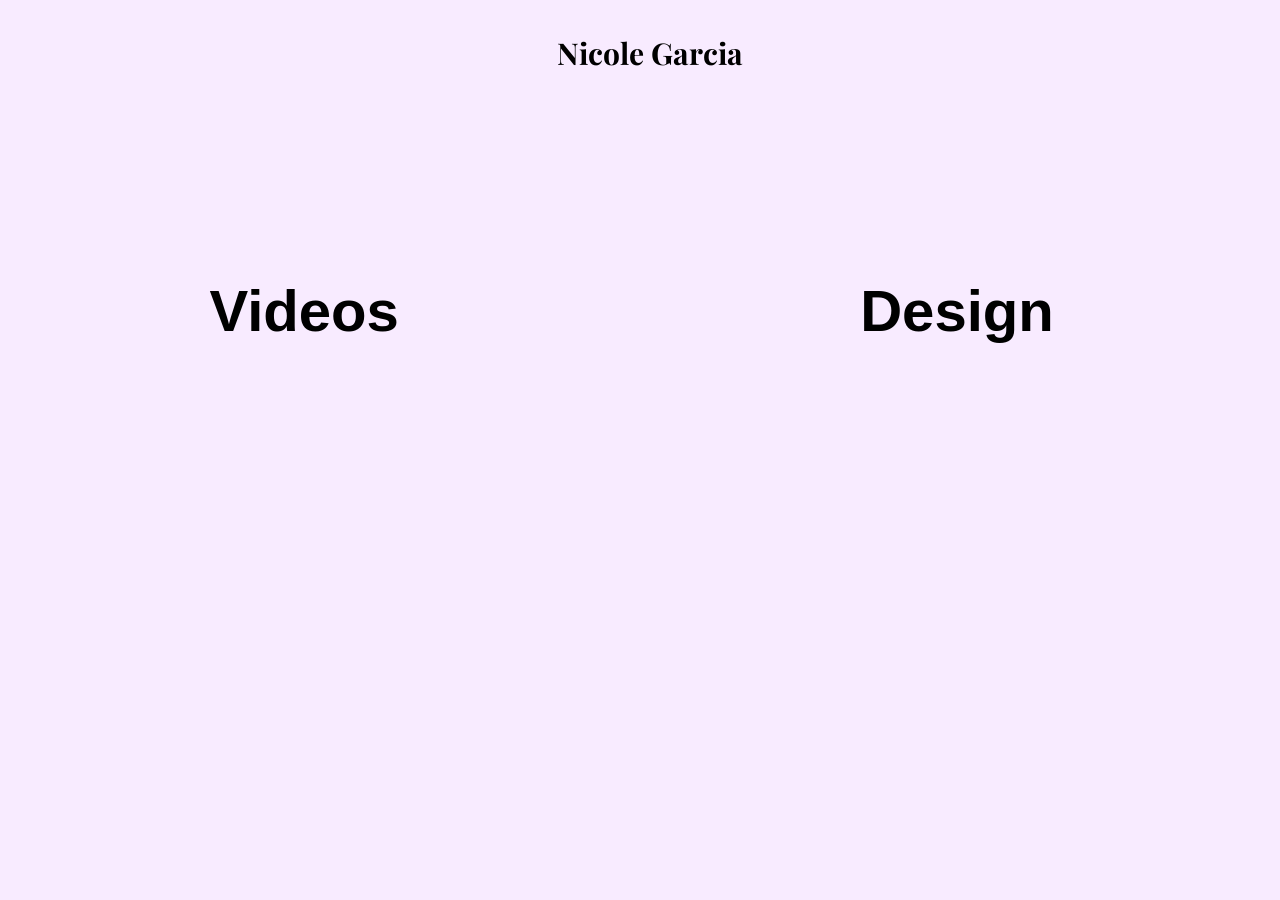
<file: projects.html>
<!DOCTYPE html>

<html lang="en">
<head>
  <meta charset="utf-8">

  <title>Nicole Garcia</title>
  <meta http-equiv="X-UA-Compatible" content="IE=edge">
  <meta name="viewport" content="width=device-width, initial-scale=1">

 <link href="https://fonts.googleapis.com/css?family=Playfair+Display&display=swap" rel="stylesheet">
  <link rel="stylesheet" href="projects.css?v=1.0">

</head>

<body>

  <div class ="wholeScreen">
    <div class = "projects">
      <div class="projectText">
        <h5> <a href="videos.html" style="color: black;text-decoration:none;">Videos</a></li></h5>
      </div>
    </div>

    <div class = "experience">
      <div class="projectText">
        <h5> <a href="design.html" style="color: black;text-decoration:none;">Design</a></li></h5>
      </div>
    </div>
    <div class = "name">
      <h4> <a href="index.html" style="color: black;text-decoration:none"> Nicole Garcia</a> </h4>
    </div>




</body>
</html>
</file>
<file: index.css>
@import url('https://fonts.googleapis.com/css?family=Poppins');

body {
    font-family: 'Poppins', sans-serif;
    padding:0px;
    margin:0px;
    max-width:100vw;
    overflow-x:hidden;
    scroll-behavior: smooth;
}

@keyframes rotate {
    0% {transform: rotate(0deg);}
    100% {transform: rotate(360deg);}
}
header {
    width:92vw;
    padding:6vh 4vw;
    position:fixed;
    font-weight:bold;
    background:transparent;
    color:#fff;
    transition:0.4s ease-in-out;
    z-index:2;
}
header table {
    width:100%;
}


.textContainer {
  position: relative;
  text-align: center;
  color: white;
}

.wbdCentered {
  position: absolute;
  top: 50%;
  left: 50%;
  width: 90%;
  height: 80%;
  transform: translate(-50%, -50%);
  visibility: none; opacity: 0;
  transition: opacity 0.3s;
  background-color: rgb(4, 0, 110);
  color: white;
}

.cnnCentered {
  position: absolute;
  top: 50%;
  left: 50%;
  width: 90%;
  height: 80%;
  transform: translate(-50%, -50%);
  visibility: none; opacity: 0;
  transition: opacity 0.3s;
  background-color: rgb(184, 0, 0);
  color: white;
}

.textCentered {
  position: absolute;
  top: 50%;
  left: 50%;
  width: 98%;
  height: 82%;
  transform: translate(-50%, -50%);
  visibility: none; opacity: 0;
  transition: opacity 0.3s;
  background-color: rgb(92, 92, 92);
  color: white;
}

.nbcCentered {
  position: absolute;
  top: 50%;
  left: 50%;
  width: 98%;
  height: 82%;
  transform: translate(-50%, -50%);
  visibility: none; opacity: 0;
  transition: opacity 0.3s;
  background-color: rgb(48, 0, 120);
  color: white;
}

.kidCentered {
  position: absolute;
  top: 50%;
  left: 50%;
  width: 98%;
  height: 32%;
  transform: translate(-50%, -50%);
  visibility: none; opacity: 0;
  transition: opacity 0.3s;
  background-color: rgb(0, 126, 130);
  color: white;
}

.bravoCentered {
  position: absolute;
  top: 50%;
  left: 50%;
  width:70%; 
  height:40%;
  transform: translate(-50%, -50%);
  visibility: none; opacity: 0;
  transition: opacity 0.3s;
  background-color: rgb(27, 28, 28);
  color: white;
}

.oxyCentered {
  position: absolute;
  top: 50%;
  left: 50%;
  width:90%; 
  height:50%;
  transform: translate(-50%, -50%);
  visibility: none; opacity: 0;
  transition: opacity 0.3s;
  background-color: rgb(245, 220, 0);
  color: black;
}


.textContainer:hover .oxyCentered {
  visibility: visible; opacity: .9;
} 

.textContainer:hover .wbdCentered {
  visibility: visible; opacity: .9;
}

.textContainer:hover .cnnCentered {
  visibility: visible; opacity: .9;
}

.textContainer:hover .textCentered {
  visibility: visible; opacity: .9;
}


.textContainer:hover .bravoCentered {
  visibility: visible; opacity: .9;
}


.textContainer:hover .kidCentered {
  visibility: visible; opacity: .9;
}

.textContainer:hover .nbcCentered {
  visibility: visible; opacity: .9;
}

#logo {
    width:20%;
}
#navigation {
    width:80%;
    color:rgb(110, 24, 0);
}
#magnify {
    width:100vw;
    height:100vh;
    background:rgba(0, 0, 0, 0.92);
    position:fixed;
    z-index:4;
    display:none;
    flex-direction: column;
    justify-content:center;
}
#magnify h1 {
    position:absolute;
    top:0;
    right:0;
    margin:20px 40px;
    color:rgb(110, 24, 0);
    transition:0.4s ease-in-out;
}
#magnify h1:hover{
    color:rgb(110, 24, 0);
    cursor:pointer;
}
#img_here {
    width:90%;
    height:90%;
    background-size:contain !important;
    background-repeat:no-repeat !important;
    margin:0px auto;
}
#logo {
    font-size:24px;
    color:rgb(110, 24, 0);
}
#navigation {
    text-align:right;
}
#navigation a {
    color:#2e0000;
    text-decoration:none;
    font-size: 20px;
    font-weight: bolder;
    padding:5px 10px;
    border-bottom:2px solid transparent;
    margin-left:4vw;
    transition:0.4s ease-in-out;
}
#navigation a:hover{
    border-bottom:2px solid rgba(110, 24, 0);
}
#top_part {
    width:100%;
    border:2vh solid #fff;
}
#top_part tr td{
    width:50%;
}
#about {
    width:84% !important;
    height:95vh;
    display:flex;
    flex-direction:column;
    justify-content:center;
    text-align:left;
    padding:0px 8%;
}
#about h1 {
    font-size:22px;
    word-wrap:break-word;
}
#about table {
    width:70%;
    margin-top:4vh;
}
#about table tr td {
    width:20% !important;
    text-align:left;
}
.social {
    color:rgb(110, 24, 0);
    font-size:23px;
    padding:12px 17px;
    border-radius:50%;
    background:transparent;
    transition:0.4s ease-in-out;
    font-weight:bold;
    margin:0px 8px;
}
.social:hover { 
    cursor: pointer;
    color:#fff;
    background:rgb(110, 24, 0);
    box-shadow:0px 10px 30px rgba(110, 24, 0, 0.8);
}


.Docsocial {
    color:rgb(110, 24, 0);
    font-size:18px;
    border-radius:50%;
    background:transparent;
    transition:0.4s ease-in-out;
    font-weight:bold;
    margin:0px 8px;
    text-decoration: none;
}
.Docsocial:hover { 
    cursor: pointer;

   
}
.btn_one {
    font-size:18px;
    font-family: 'Poppins', sans-serif;
    color:rgb(110, 24, 0);
    background:#fff;
    border:3px solid rgb(110, 24, 0);
    padding:8px 40px;
    width:35%;
    border-radius:80px;
    font-weight:bold;
    margin:2vh 0px;
    transition:0.4s ease-in-out;
}
.btn_one:hover {
    box-shadow:0px 10px 30px rgba(110, 24, 0, 0.8);
    cursor:pointer;
    color:#fff;
    background:rgb(110, 24, 0);
}
#rightImage {
    width:100%;
    height:95vh;
    background:linear-gradient(0deg,rgba(110, 24, 0, 0.8),rgba(110, 24, 0, 0.8)),url(Garcia,Nicole-Headshot.JPG) center center;
    background-size:cover;
    background-repeat:no-repeat;
}
#work {
    width:92vw;
    padding:6vh 4vw;
    font-weight:bold;
}

#social {
    width:92vw;
    padding:6vh 4vw;
    font-weight:bold;
}

#social h1 {
    padding:5px 0px;
    border-bottom:4px solid rgb(110, 24, 0);
    width:6%;
}
#social h2 {
    padding:5px 0px;
    border-bottom:4px solid rgb(110, 24, 0);
    width:25%;
}

#work h1 {
    padding:5px 0px;
    border-bottom:4px solid rgb(110, 24, 0);
    width:6%;
}
#work h2 {
    padding:5px 0px;
    border-bottom:4px solid rgb(110, 24, 0);
    width:25%;
}
#photos {
    width:100%;
    columns:3;
    column-gap:4%;
    z-index:1;
    transition:0.4s ease-in-out;
}
#photos img {
    width:100%;
    height:auto;
    margin:4.5% 0px;
    transition:0.4s ease-in-out;
}
#photos img:hover {
    transform: scale(1.1);
    cursor: pointer;
}
#bio {
    width:92vw;
    padding:6vh 4vw;
    font-weight:bold;
}
#bio h1 {
    padding:5px 0px;
    border-bottom:4px solid rgb(110, 24, 0);
    width:8%;
}
#contact {
    width:92vw;
    padding:6vh 4vw;
}
#contact h1 {
    padding:5px 0px;
    border-bottom:4px solid rgb(110, 24, 0);
    width:10%;
}
#contact table {
    width:100%;
}
#contact table tr td {
    width:50%;
}
#inner_div table{
    width:100%;
}
#inner_div table tr td{
    font-weight:bold;
}
#inner_table tr td{
    padding:10px 10px !important;
}

#footer {
    width:100%;
    padding:10vh 0px;
    text-align:center;
   
}
#footer a {
    color:rgb(110, 24, 0);
    text-decoration:none;
    font-size: 10px;
}
::placeholder {
    color:#000;
}
button:focus {
    outline:none;
}
::-webkit-scrollbar {
    width:5px;
    height:5px;
}
::-webkit-scrollbar-track {
    background: #f1f1f1; 
}
::-webkit-scrollbar-thumb {
    background: rgb(0, 0, 0); 
}
::-webkit-scrollbar-thumb:hover {
    background: rgba(0, 0, 0,0.8); 
}

@media (max-width: 1000px){
    #photos {
    columns:1;
    column-gap:0%;
    }
    #photos img {
        margin:2% 0px;
    }
    #photos img:hover {
        transform: scale(1);
        cursor: pointer;
    }
    #rightImage {
        display:none;
    }
    #top_part {
        border:0px;
    }
    #top_part tr td{
        width:100%;
        text-align:center;
    }
    #about {
        width:92% !important;
        height:75vh;
        padding-top:20vh !important;
        text-align:center;
        padding:0px 4%;
    }
    #about table {
        width:100%;
        margin-top:6vh;
    }
    #about table tr td {
        text-align:center;
    }
    .btn_one {
    padding:6px 30px;
    width:60%;
    margin:4vh auto;
    box-shadow:0px 10px 20px rgba(110, 24, 0, 0.8);
    background:rgb(110, 24, 0);
    color:#fff;
    }
    .btn_one:hover {
        box-shadow:0px 10px 40px rgba(110, 24, 0, 0.8);
        cursor:pointer;
    }
    #contact table tr td {
        width:100%;
        display:block;
    }
    #inner_table tr td{
        padding:10px 0px !important;
    }
    #contact form input {
        width:90%;
    }
    #contact form textarea {
        width:90%;
    }
    #work h1 {
        width:19%;
    }
    #bio h1 {
        width:25%;
    }
    #contact h1 {
        width:33%;
    }
    header {
        width:96vw;
        background:#fff;
        padding:4vh 2vw;
        position:absolute;
    }
    #header table tr td {
        width:100%;
        display:block;
        text-align:center;
        padding:15px 0px;
    }
    #navigation a {
        color:#000;
    }
}
</file>
<file: projects.css>
body {
margin:0;
padding: 0;
background: #f8ebff;
}

.wholeScreen
{

  width: 100%;
  height: 100%;
  position: absolute;
  min-width: 960px;
  margin: 0 auto;
}

.name
{
  width: 200px;
  height: 130px;
  display: inline-block;
  margin-top: 1%;
  margin-left: 43%;
  position: absolute;
  font-family: 'Playfair Display', serif;
  font-size: 30px;
  text-align: center;
  vertical-align: middle;
  line-height: 1px;

}



.projects
{
  width: 250px;
  height: 130px;
  display: inline-block;
  margin-top: 17%;
  margin-left: 14%;
  position: absolute;
  font-family: Helvetica;
  font-size: 70px;
  text-align: center;
  vertical-align: middle;
  line-height: 1px;
}

.projectText
{

  font-family: Helvetica;
  position: absolute;
  top: 72%;
  left: 50%;
  transform: translate(-50%, -50%);
}
.hidden1 {
  margin-top: -16%;
  height: auto;
  width: 40%;
  display: none;
}
.hidden2 {
  margin-top: -16%;
  height: auto;
  width: 40%;
  display: none;
}


.experience:hover  {
  display: block;
  color: white;
}

.experience
{
  width: 250px;
  height: 130px;
  display: inline-block;
  margin-top: 17%;
  margin-left: 65%;
  position: absolute;
  font-family: Helvetica;
  font-size: 70px;
  text-align: center;
  vertical-align: middle;
  line-height: 1px;
}
</file>
